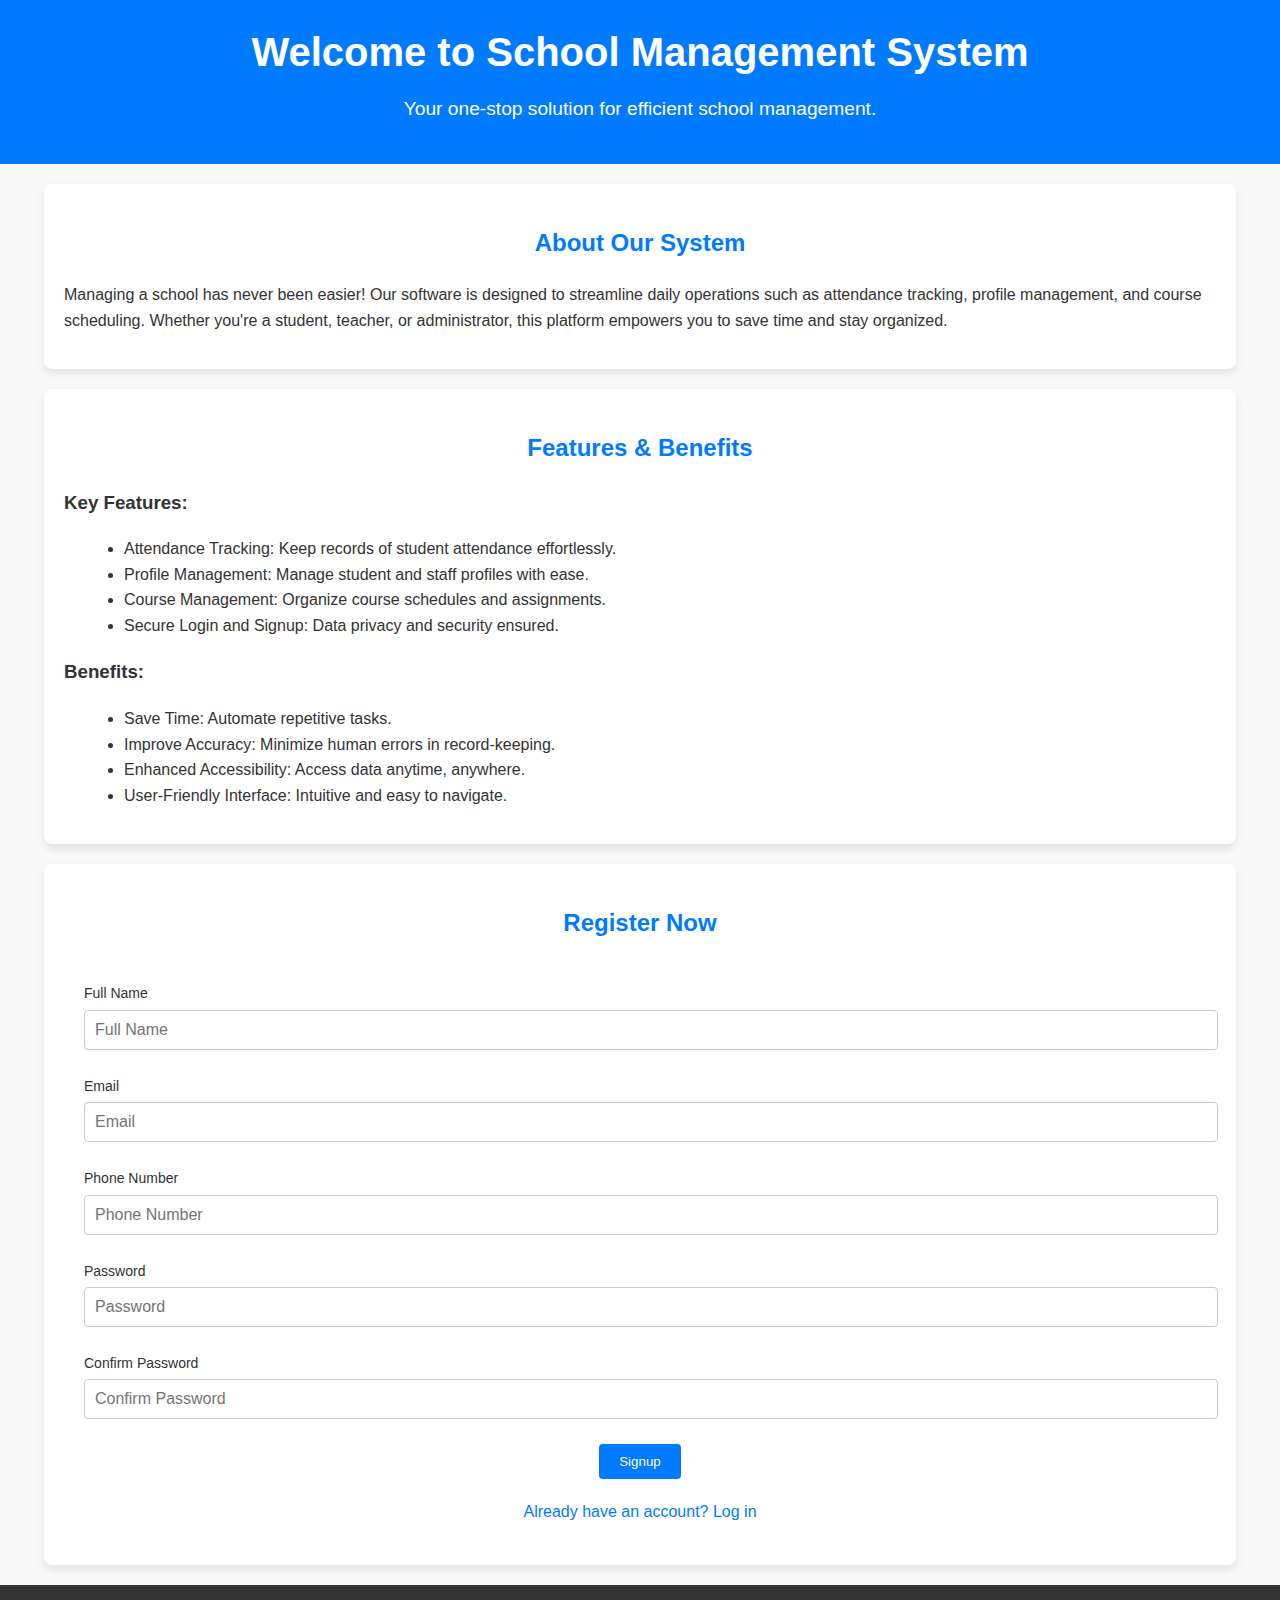
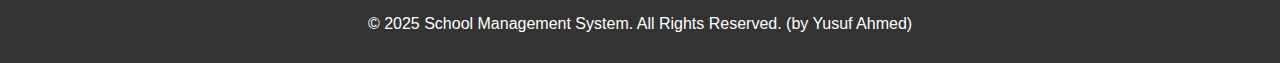
<file: frontend/welcome page/index.html>
<!DOCTYPE html>
<html lang="en">
  <head>
    <meta charset="UTF-8" />
    <meta name="viewport" content="width=device-width, initial-scale=1.0" />
    <title>School Management System</title>
    <link rel="stylesheet" href="style.css" />
    <script src="script.js"></script>
  </head>
  <body>
    <header>
      <h1>Welcome to School Management System</h1>
      <p>Your one-stop solution for efficient school management.</p>
    </header>

    <section id="about">
      <div class="container">
        <h2>About Our System</h2>
        <p>
          Managing a school has never been easier! Our software is designed to
          streamline daily operations such as attendance tracking, profile
          management, and course scheduling. Whether you're a student, teacher,
          or administrator, this platform empowers you to save time and stay
          organized.
        </p>
      </div>
    </section>

    <section id="features-benefits">
      <div class="container">
        <h2>Features & Benefits</h2>
        <div class="features">
          <h3>Key Features:</h3>
          <ul>
            <li>
              Attendance Tracking: Keep records of student attendance
              effortlessly.
            </li>
            <li>
              Profile Management: Manage student and staff profiles with ease.
            </li>
            <li>
              Course Management: Organize course schedules and assignments.
            </li>
            <li>Secure Login and Signup: Data privacy and security ensured.</li>
          </ul>
        </div>
        <div class="benefits">
          <h3>Benefits:</h3>
          <ul>
            <li>Save Time: Automate repetitive tasks.</li>
            <li>Improve Accuracy: Minimize human errors in record-keeping.</li>
            <li>Enhanced Accessibility: Access data anytime, anywhere.</li>
            <li>User-Friendly Interface: Intuitive and easy to navigate.</li>
          </ul>
        </div>
      </div>
    </section>

    <section id="auth">
      <div class="container">
        <h2>Register Now</h2>
        <div class="signup-container">
          <form>
            <div class="form-group">
              <label for="fullname">Full Name</label>
              <input
                id="fullname"
                type="text"
                name="fullname"
                placeholder="Full Name"
                required
              />
            </div>
            <div class="form-group">
              <label for="email">Email</label>
              <input
                id="email"
                type="email"
                name="email"
                placeholder="Email"
                required
              />
            </div>
            <div class="form-group">
              <label for="phone">Phone Number</label>
              <input
                id="phone"
                type="tel"
                name="phone"
                placeholder="Phone Number"
                required
              />
            </div>
            <div class="form-group">
              <label for="password">Password</label>
              <input
                id="password"
                type="password"
                name="password"
                placeholder="Password"
                required
              />
            </div>
            <div class="form-group">
              <label for="confirm_password">Confirm Password</label>
              <input
                id="confirm_password"
                type="password"
                name="confirm_password"
                placeholder="Confirm Password"
                required
              />
            </div>
            <div class="form-actions">
              <button type="submit" onclick="handleSignup(event)">
                Signup
              </button>
            </div>
          </form>
          <div class="login-link">
            <a
              href="http://127.0.0.1:5500/school%20system%20software/frontend/login%20page/login.html"
              >Already have an account? Log in</a
            >
          </div>
        </div>
      </div>
    </section>

    <footer>
      <p>
        &copy; 2025 School Management System. All Rights Reserved. (by Yusuf
        Ahmed)
      </p>
    </footer>
  </body>
</html>
</file>
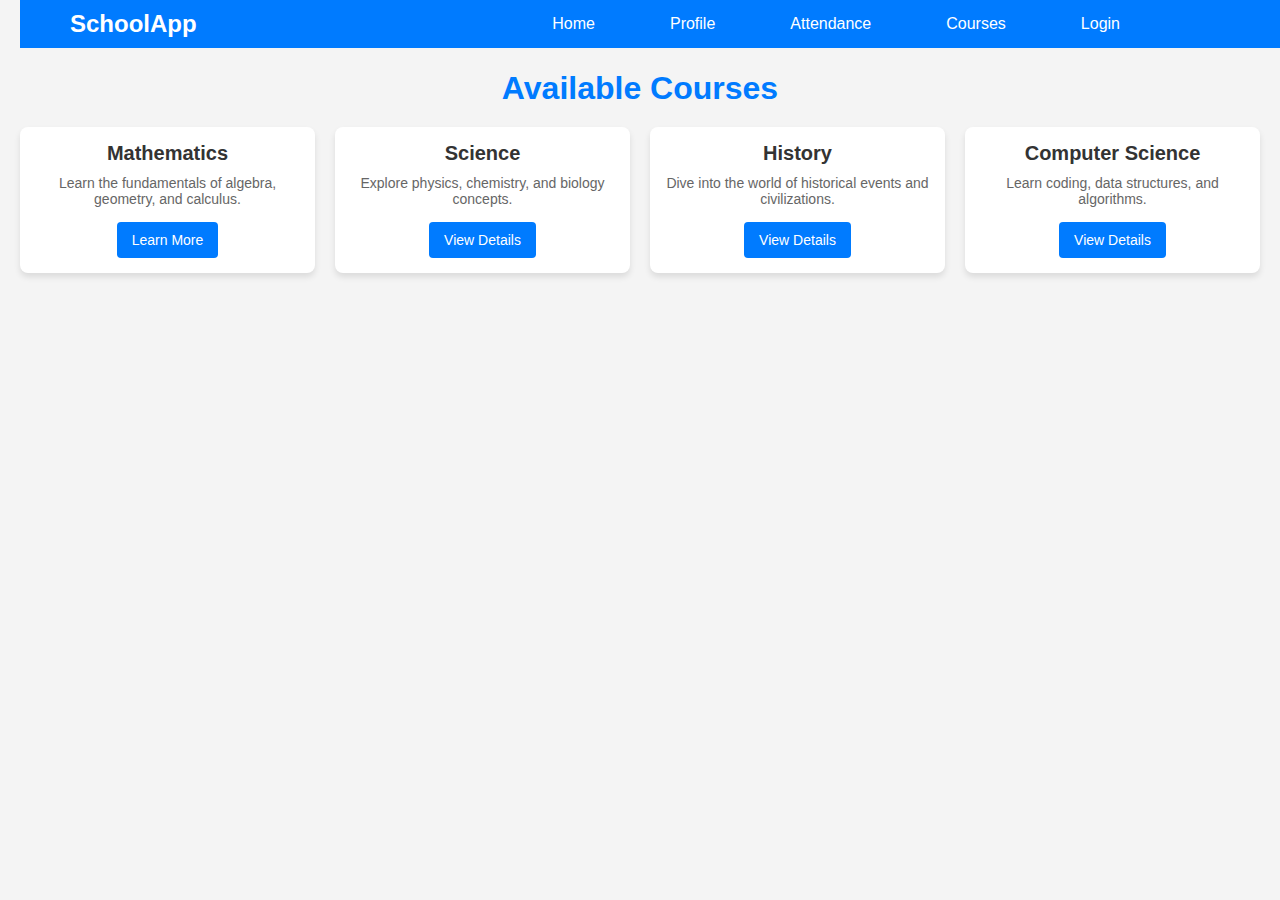
<file: frontend/courses/courses.html>
<!DOCTYPE html>
<html lang="en">
  <head>
    <meta charset="UTF-8" />
    <meta name="viewport" content="width=device-width, initial-scale=1.0" />
    <title>Courses</title>
    <link rel="stylesheet" href="courses.css" />
    <script src="courses.js"></script>
  </head>
  <body>
    <header class="header">
      <nav class="navbar">
        <div class="nav-logo">
          <a href="#">SchoolApp</a>
        </div>
        <ul class="nav-links">
          <li>
            <a
              href="http://127.0.0.1:5500/school%20system%20software/frontend/welcome%20page/index.html"
              >Home</a
            >
          </li>
          <li>
            <a
              href="http://127.0.0.1:5500/school%20system%20software/frontend/profile/profile.html"
              >Profile</a
            >
          </li>
          <li>
            <a
              href="http://127.0.0.1:5500/school%20system%20software/frontend/attendance%20page/attendance.html"
              >Attendance</a
            >
          </li>
          <li>
            <a
              href="http://127.0.0.1:5500/school%20system%20software/frontend/courses/courses.html"
              >Courses</a
            >
          </li>
          <li>
            <a
              href="http://127.0.0.1:5500/school%20system%20software/frontend/login%20page/login.html"
              >Login</a
            >
          </li>
        </ul>
      </nav>
      <h1>Available Courses</h1>
    </header>
    <section class="courses-section">
      <div class="course-card">
        <h2>Mathematics</h2>
        <p>Learn the fundamentals of algebra, geometry, and calculus.</p>
        <button onclick="toggleDetails(this)">Learn More</button>
        <div class="course-details" style="display: none">
          <p>
            In-depth coverage of topics like linear equations, geometry
            theorems, and calculus integrals. Perfect for students preparing for
            advanced studies.
          </p>
        </div>
      </div>
      <div class="course-card">
        <h2>Science</h2>
        <p>Explore physics, chemistry, and biology concepts.</p>
        <button>View Details</button>
      </div>
      <div class="course-card">
        <h2>History</h2>
        <p>Dive into the world of historical events and civilizations.</p>
        <button>View Details</button>
      </div>
      <div class="course-card">
        <h2>Computer Science</h2>
        <p>Learn coding, data structures, and algorithms.</p>
        <button>View Details</button>
      </div>
    </section>
  </body>
</html>
</file>
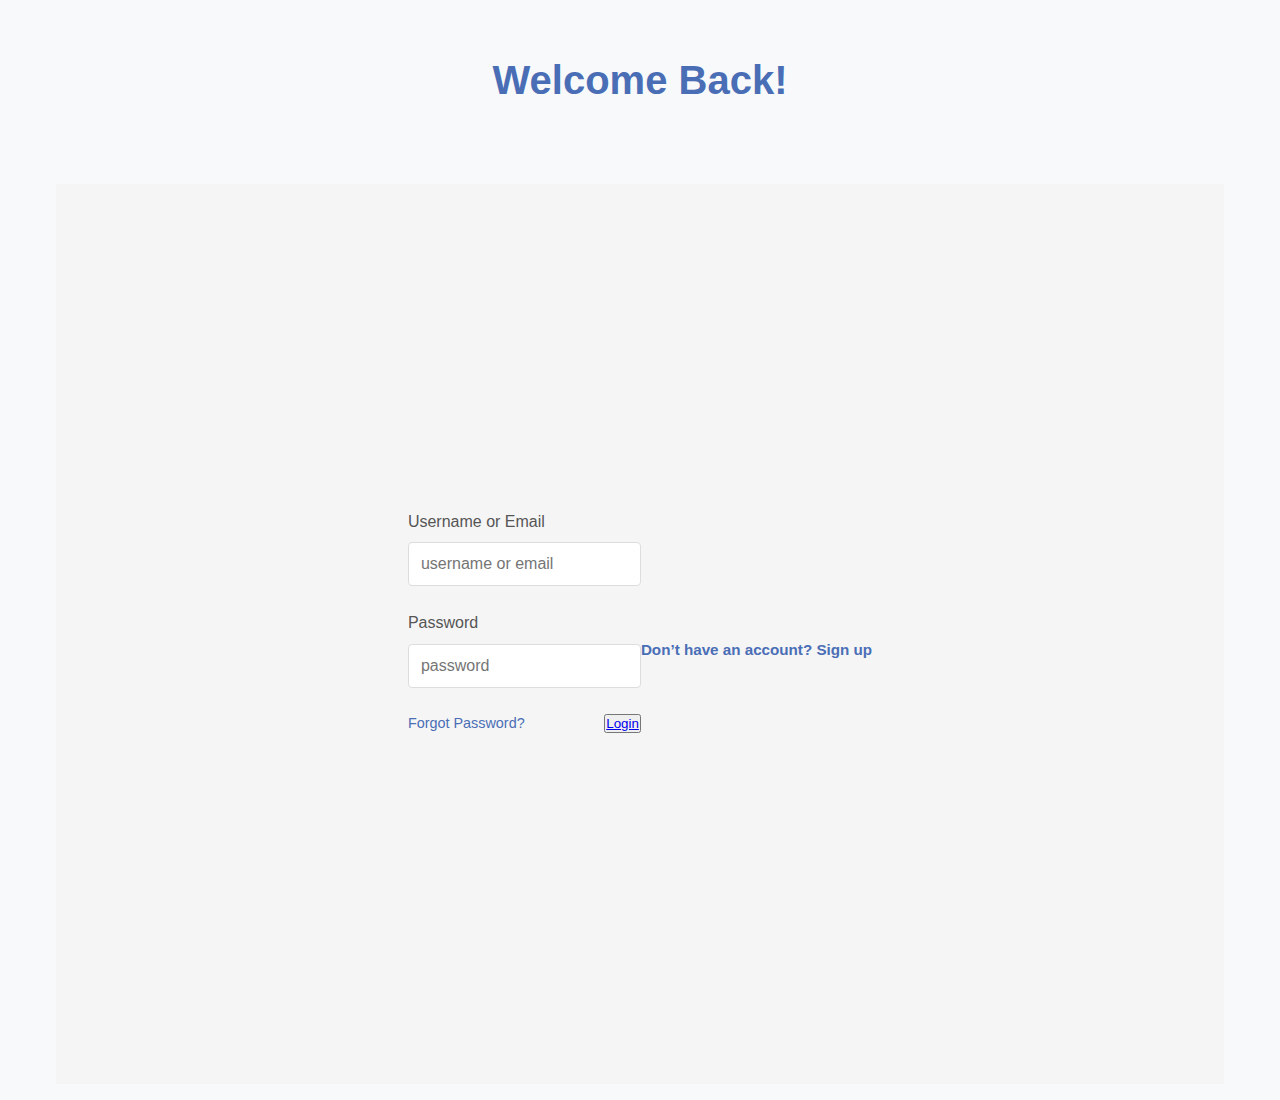
<file: frontend/login page/login.html>
<html lang="en">
  <head>
    <meta charset="UTF-8" />
    <meta name="viewport" content="width=device-width, initial-scale=1.0" />
    <title>Login Page</title>
    <link rel="stylesheet" href="login.css" />
    <script src="login.js"></script>
  </head>
  <body>
    <div class="page-container">
      <header class="header-container">
        <h1>Welcome Back!</h1>
      </header>
      <section class="login-container">
        <form>
          <div class="form-group">
            <label for="username_or_email">Username or Email</label>
            <input
              id="username_or_email"
              type="text"
              name="username_or_email"
              placeholder="username or email"
              required
            />
          </div>
          <div class="form-group">
            <label for="password">Password</label>
            <input
              id="password"
              type="password"
              name="password"
              placeholder="password"
              required
            />
          </div>
          <div class="form-actions">
            <a href="javascript:void(0);" class="forgot-password"
              >Forgot Password?</a
            >
            <button>
              <a
                href="http://127.0.0.1:5500/school%20system%20software/frontend/courses/courses.html"
                >Login</a
              >
            </button>
          </div>
        </form>
        <div class="signup-link">
          <a href="javascript:void(0);">Don’t have an account? Sign up</a>
        </div>
      </section>
    </div>
  </body>
</html>
</file>
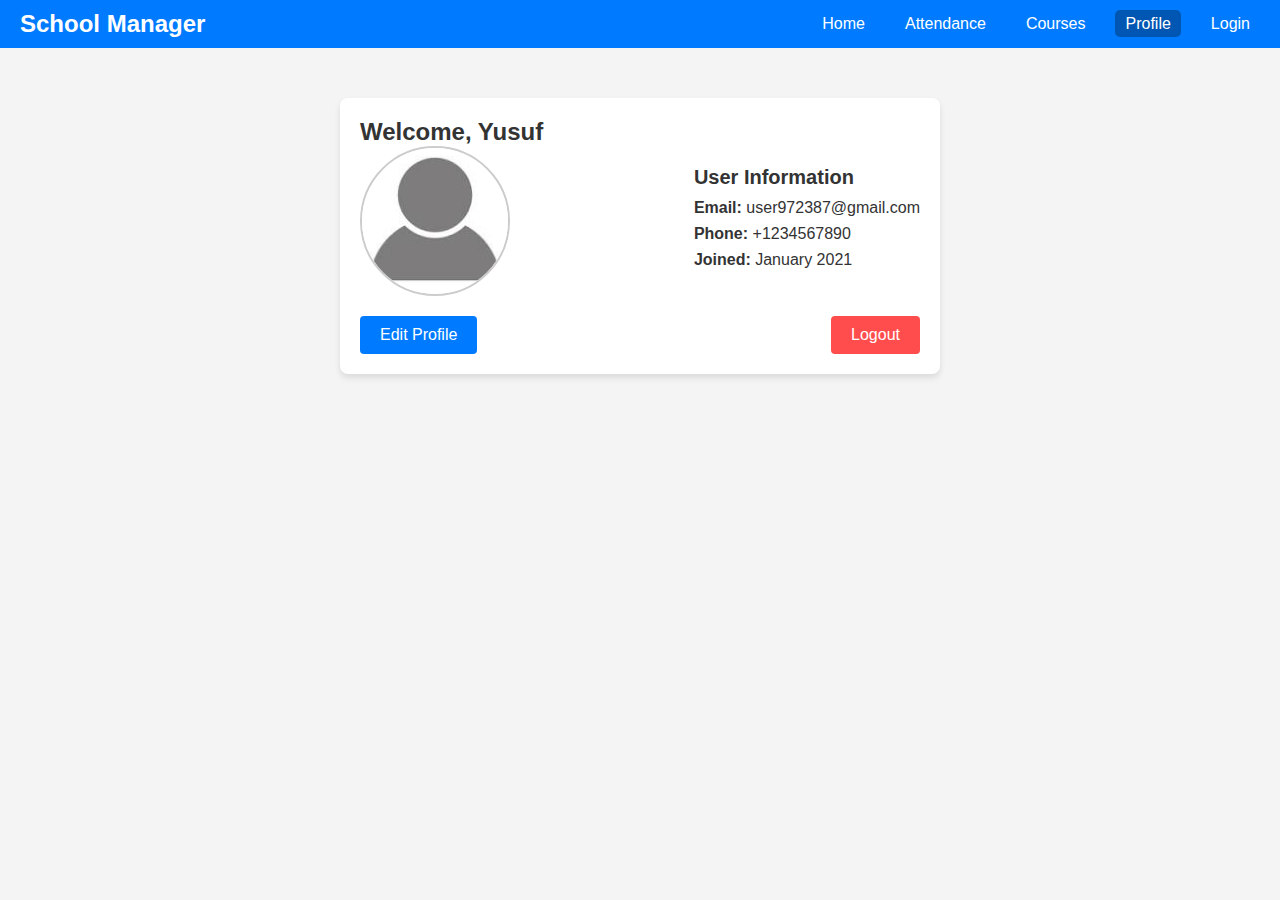
<file: frontend/profile/profile.html>
<!DOCTYPE html>
<html lang="en">
  <head>
    <meta charset="UTF-8" />
    <meta name="viewport" content="width=device-width, initial-scale=1.0" />
    <title>Profile Page</title>
    <link rel="stylesheet" href="profile.css" />
    <script src="profile.js"></script>
  </head>
  <body>
    <!-- Navigation Bar -->
    <nav class="navbar">
      <div class="logo">
        <a href="#">School Manager</a>
      </div>
      <ul class="nav-links">
        <li>
          <a
            href="http://127.0.0.1:5500/school%20system%20software/frontend/welcome%20page/index.html"
            >Home</a
          >
        </li>
        <li>
          <a
            href="http://127.0.0.1:5500/school%20system%20software/frontend/attendance%20page/attendance.html"
            >Attendance</a
          >
        </li>
        <li>
          <a
            href="http://127.0.0.1:5500/school%20system%20software/frontend/courses/courses.html"
            >Courses</a
          >
        </li>
        <li>
          <a
            href="http://127.0.0.1:5500/school%20system%20software/frontend/profile/profile.html"
            class="active"
            >Profile</a
          >
        </li>
        <li>
          <a
            href="http://127.0.0.1:5500/school%20system%20software/frontend/login%20page/login.html"
            >Login</a
          >
        </li>
      </ul>
    </nav>

    <!-- Profile Container -->
    <div class="profile-container">
      <div class="profile-header">
        <h2>Welcome, Yusuf</h2>
      </div>
      <div class="profile-details">
        <div class="profile-image-container">
          <img
            id="profile-image"
            src="[data-uri] "
            alt="Profile Image"
          />
        </div>
        <div class="profile-info">
          <h2>User Information</h2>
          <p><strong>Email:</strong> user972387@gmail.com</p>
          <p><strong>Phone:</strong> +1234567890</p>
          <p><strong>Joined:</strong> January 2021</p>
        </div>
      </div>
      <div class="profile-actions">
        <button class="edit-profile">Edit Profile</button>
        <button class="logout">Logout</button>
      </div>
    </div>
  </body>
</html>
</file>
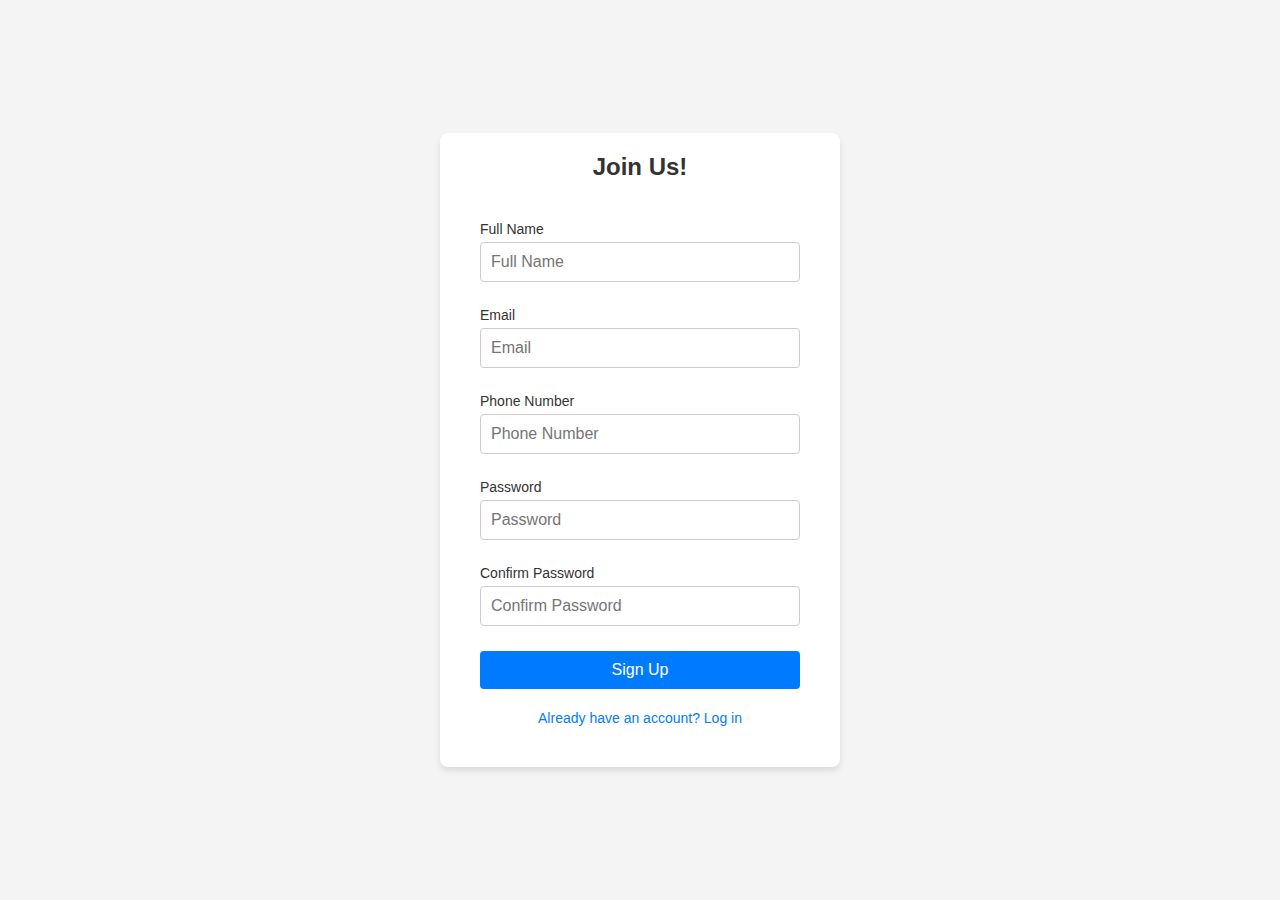
<file: frontend/signup page/signup.html>
<!DOCTYPE html>
<html lang="en">
  <head>
    <meta charset="UTF-8" />
    <meta name="viewport" content="width=device-width, initial-scale=1.0" />
    <title>Sign Up Page</title>
    <link rel="stylesheet" href="signup.css" />
  </head>
  <body>
    <div class="page-container">
      <header class="header-container">
        <h1>Join Us!</h1>
      </header>
      <section class="signup-container">
        <form>
          <div class="form-group">
            <label for="fullname">Full Name</label>
            <input
              id="fullname"
              type="text"
              name="fullname"
              placeholder="Full Name"
              required
            />
          </div>
          <div class="form-group">
            <label for="email">Email</label>
            <input
              id="email"
              type="email"
              name="email"
              placeholder="Email"
              required
            />
          </div>
          <div class="form-group">
            <label for="phone">Phone Number</label>
            <input
              id="phone"
              type="tel"
              name="phone"
              placeholder="Phone Number"
              required
            />
          </div>
          <div class="form-group">
            <label for="password">Password</label>
            <input
              id="password"
              type="password"
              name="password"
              placeholder="Password"
              required
            />
          </div>
          <div class="form-group">
            <label for="confirm_password">Confirm Password</label>
            <input
              id="confirm_password"
              type="password"
              name="confirm_password"
              placeholder="Confirm Password"
              required
            />
          </div>
          <div class="form-actions">
            <button type="submit">Sign Up</button>
          </div>
        </form>
        <div class="login-link">
          <a href="javascript:void(0);">Already have an account? Log in</a>
        </div>
      </section>
    </div>
  </body>
</html>
</file>
<file: frontend/welcome page/style.css>
/* General Styling */
body {
  font-family: Arial, sans-serif;
  line-height: 1.6;
  margin: 0;
  padding: 0;
  background-color: #f9f9f9;
  color: #333;
}

header {
  text-align: center;
  background: #007bff;
  color: white;
  padding: 20px 10px;
}

header h1 {
  font-size: 2.5rem;
  margin: 0;
}

header p {
  font-size: 1.2rem;
  margin-top: 10px;
}

.container {
  width: 90%;
  max-width: 1200px;
  margin: 20px auto;
  padding: 20px;
  background: white;
  border-radius: 8px;
  box-shadow: 0 4px 8px rgba(0, 0, 0, 0.1);
}

section {
  margin-bottom: 20px;
}

h2 {
  text-align: center;
  color: #007bff;
}

ul {
  list-style-type: disc;
  margin-left: 20px;
}

footer {
  text-align: center;
  background: #333;
  color: white;
  padding: 10px 0;
}

/* Form Styling */
.signup-container {
  padding: 20px;
}

.form-group {
  margin-bottom: 15px;
}

.form-group label {
  display: block;
  font-size: 14px;
  margin-bottom: 5px;
}

.form-group input {
  width: 100%;
  padding: 10px;
  font-size: 16px;
  border: 1px solid #ccc;
  border-radius: 4px;
  margin-bottom: 10px;
  transition: border-color 0.3s;
}

.form-group input:focus {
  border-color: #007bff;
  outline: none;
}

.form-actions {
  text-align: center;
}

button {
  padding: 10px 20px;
  background-color: #007bff;
  color: white;
  border: none;
  border-radius: 4px;
  cursor: pointer;
}

button:hover {
  background-color: #0056b3;
}

/* Links */
.login-link {
  text-align: center;
  margin-top: 20px;
}

.login-link a {
  color: #007bff;
  text-decoration: none;
}

.login-link a:hover {
  text-decoration: underline;
}
</file>
<file: frontend/courses/courses.css>
/* Basic Reset */
* {
  margin: 0;
  padding: 0;
  box-sizing: border-box;
}

body {
  font-family: Arial, sans-serif;
  background-color: #f4f4f4;
  color: #333;
  padding: 20px;
}
.navbar {
  display: flex;
  justify-content: space-between;
  align-items: center;
  background-color: #007bff;
  padding: 10px 50px;
  color: white;
  position: fixed;
  width: 100%;
  top: 0;
  z-index: 1000;
}

.nav-logo a {
  color: white;
  font-size: 24px;
  text-decoration: none;
  font-weight: bold;
}

.nav-links {
  list-style: none;
  display: flex;
  gap: 15px;
  padding-right: 100px;
}

.nav-links li {
  display: inline-block;
}

.nav-links a {
  text-decoration: none;
  color: white;
  padding: 5px 30px;
  transition: background-color 0.3s;
}

.nav-links a:hover {
  background-color: #0056b3;
  border-radius: 5px;
}

/* Header Styling */
.header {
  text-align: center;
  margin-bottom: 20px;
}

.header h1 {
  font-size: 32px;
  color: #007bff;
  padding: auto;
  margin-top: 50px;
}

/* Courses Section */
.courses-section {
  display: grid;
  grid-template-columns: repeat(auto-fit, minmax(250px, 1fr));
  gap: 20px;
  margin-top: 20px;
}

.course-card {
  background-color: #fff;
  padding: 15px;
  border-radius: 8px;
  box-shadow: 0 4px 6px rgba(0, 0, 0, 0.1);
  text-align: center;
  transition: transform 0.3s, box-shadow 0.3s;
}

.course-card h2 {
  font-size: 20px;
  color: #333;
  margin-bottom: 10px;
}

.course-card p {
  font-size: 14px;
  color: #666;
  margin-bottom: 15px;
}

.course-card button {
  padding: 10px 15px;
  font-size: 14px;
  color: white;
  background-color: #007bff;
  border: none;
  border-radius: 4px;
  cursor: pointer;
  transition: background-color 0.3s;
}

.course-card button:hover {
  background-color: #0056b3;
}

.course-card:hover {
  transform: translateY(-5px);
  box-shadow: 0 6px 8px rgba(0, 0, 0, 0.15);
}

/* Responsive Design */
@media (max-width: 600px) {
  .header h1 {
    font-size: 24px;
  }

  .course-card h2 {
    font-size: 18px;
  }

  .course-card p {
    font-size: 12px;
  }
}
</file>
<file: frontend/login page/login.css>
/* Reset and base styles */
* {
  margin: 0;
  padding: 0;
  box-sizing: border-box;
  font-family: 'Segoe UI', Tahoma, Geneva, Verdana, sans-serif;
}

:root {
  --primary-color: #4a6eb5;
  --primary-dark: #345491;
  --secondary-color: #6c63ff;
  --text-color: #333;
  --light-gray: #e9ecef;
  --border-color: #d1d1d1;
  --success-color: #28a745;
  --error-color: #dc3545;
  --warning-color: #ffc107;
  --info-color: #17a2b8;
}

body {
  background-color: #f8f9fa;
  color: var(--text-color);
  line-height: 1.6;
}

.page-container {
  display: flex;
  flex-direction: column;
  min-height: 100vh;
  max-width: 1200px;
  margin: 0 auto;
  padding: 1rem;
}

/* Header styles */
.header-container {
  text-align: center;
  margin-bottom: 2rem;
  padding: 2rem 0;
}

.header-container h1 {
  color: var(--primary-color);
  font-size: 2.5rem;
  margin-bottom: 0.5rem;
}

.header-container p {
  color: #6c757d;
  font-size: 1.1rem;
}

/* Login container styles */
.login-container {
  display: flex;
  justify-content: center;
  align-items: center;
  min-height: 100vh;
  background-color: #f5f5f5;
  padding: 20px;
}

.login-box {
  background: white;
  padding: 2rem;
  border-radius: 8px;
  box-shadow: 0 2px 4px rgba(0, 0, 0, 0.1);
  width: 100%;
  max-width: 400px;
}

.login-box h2 {
  color: #333;
  text-align: center;
  margin-bottom: 0.5rem;
}

.login-box h3 {
  color: #666;
  text-align: center;
  margin-bottom: 2rem;
  font-weight: normal;
}

/* Form styles */
.form-group {
  margin-bottom: 1.5rem;
}

.form-group label {
  display: block;
  margin-bottom: 0.5rem;
  color: #555;
  font-weight: 500;
}

.form-group input,
.form-group select {
  width: 100%;
  padding: 0.75rem;
  border: 1px solid #ddd;
  border-radius: 4px;
  font-size: 1rem;
  transition: border-color 0.3s ease;
}

.form-group input:focus,
.form-group select:focus {
  outline: none;
  border-color: #007bff;
  box-shadow: 0 0 0 2px rgba(0, 123, 255, 0.25);
}

/* Form actions styles */
.form-actions {
  display: flex;
  justify-content: space-between;
  align-items: center;
  margin-bottom: 1.5rem;
}

.remember-me {
  display: flex;
  align-items: center;
}

.remember-me input {
  margin-right: 0.5rem;
  cursor: pointer;
}

.remember-me label {
  cursor: pointer;
}

.forgot-password {
  color: var(--primary-color);
  text-decoration: none;
  font-size: 0.9rem;
  transition: color 0.3s ease;
}

.forgot-password:hover {
  color: var(--primary-dark);
  text-decoration: underline;
}

/* Button styles */
.login-button {
  width: 100%;
  padding: 0.75rem;
  background-color: #007bff;
  color: white;
  border: none;
  border-radius: 4px;
  font-size: 1rem;
  font-weight: 500;
  cursor: pointer;
  transition: background-color 0.3s ease;
}

.login-button:hover {
  background-color: #0056b3;
}

.login-button:disabled {
  background-color: #ccc;
  cursor: not-allowed;
}

/* Spinner for loading state */
.spinner {
  display: inline-block;
  width: 20px;
  height: 20px;
  border: 3px solid rgba(255, 255, 255, 0.3);
  border-radius: 50%;
  border-top-color: white;
  animation: spin 1s ease-in-out infinite;
  margin-left: 10px;
}

@keyframes spin {
  to { transform: rotate(360deg); }
}

.hidden {
  display: none;
}

/* Sign up link styles */
.signup-link {
  text-align: center;
  margin-top: 2rem;
  font-size: 0.95rem;
}

.signup-link a {
  color: var(--primary-color);
  text-decoration: none;
  font-weight: 600;
  transition: color 0.3s ease;
}

.signup-link a:hover {
  color: var(--primary-dark);
  text-decoration: underline;
}

/* Error message styles */
.error-message {
  background-color: #fff3f3;
  color: #dc3545;
  padding: 0.75rem;
  border-radius: 4px;
  margin-bottom: 1rem;
  border: 1px solid #ffcdd2;
  text-align: center;
}

.error-message.visible {
  display: block;
}

/* Footer styles */
.login-footer {
  margin-top: 1.5rem;
  text-align: center;
  color: #666;
  font-size: 0.9rem;
}

/* Animation for error state */
@keyframes shake {
  0%, 100% { transform: translateX(0); }
  25% { transform: translateX(-5px); }
  75% { transform: translateX(5px); }
}

.shake {
  animation: shake 0.5s ease-in-out;
}

/* Responsive adjustments */
@media (max-width: 480px) {
  .login-box {
    padding: 1.5rem;
  }

  .form-group input,
  .form-group select,
  .login-button {
    padding: 0.6rem;
  }
}
</file>
<file: frontend/profile/profile.css>
/* Basic Reset */
* {
  margin: 0;
  padding: 0;
  box-sizing: border-box;
}

/* Body Styling */
body {
  font-family: Arial, sans-serif;
  background-color: #f4f4f4;
  color: #333;
}

/* Navigation Bar */
.navbar {
  display: flex;
  justify-content: space-between;
  align-items: center;
  background-color: #007bff;
  padding: 10px 20px;
}

.navbar .logo a {
  color: white;
  text-decoration: none;
  font-size: 1.5em;
  font-weight: bold;
}

.navbar .nav-links {
  list-style: none;
  display: flex;
  gap: 20px;
}

.navbar .nav-links li {
  display: inline;
}

.navbar .nav-links a {
  color: white;
  text-decoration: none;
  font-size: 1em;
  padding: 5px 10px;
  border-radius: 5px;
  transition: background-color 0.3s;
}

.navbar .nav-links a:hover {
  background-color: #0056b3;
}

.navbar .nav-links .active {
  background-color: #0056b3;
}

/* Profile Container */
.profile-container {
  width: 100%;
  max-width: 600px;
  margin: 50px auto;
  padding: 20px;
  background-color: #fff;
  border-radius: 8px;
  box-shadow: 0 4px 6px rgba(0, 0, 0, 0.1);
}

/* Profile Image Container */
.profile-image-container {
  width: 150px;
  height: 150px;
  border-radius: 50%;
  overflow: hidden;
  background-color: #f0f0f0;
  display: flex;
  justify-content: center;
  align-items: center;
  border: 2px solid #ccc;
}

.profile-image-container img {
  width: 100%;
  height: 100%;
  object-fit: cover;
}

@media (max-width: 768px) {
  .profile-image-container {
    width: 100px;
    height: 100px;
  }
}

/* Profile Details Section */
.profile-details {
  display: flex;
  align-items: center;
  justify-content: space-between;
  margin-bottom: 20px;
}

.profile-info {
  max-width: 300px;
}

.profile-info h2 {
  font-size: 20px;
  color: #333;
  margin-bottom: 10px;
}

.profile-info p {
  font-size: 16px;
  margin-bottom: 8px;
}

/* Profile Actions */
.profile-actions {
  display: flex;
  justify-content: space-between;
}

.profile-actions button {
  padding: 10px 20px;
  font-size: 16px;
  color: white;
  background-color: #007bff;
  border: none;
  border-radius: 4px;
  cursor: pointer;
  transition: background-color 0.3s;
}

.profile-actions button:hover {
  background-color: #0056b3;
}

.profile-actions .logout {
  background-color: #ff4d4d;
}

.profile-actions .logout:hover {
  background-color: #e60000;
}
</file>
<file: frontend/signup page/signup.css>
/* Basic Reset */
* {
  margin: 0;
  padding: 0;
  box-sizing: border-box;
}

/* Body Styling */
body {
  font-family: Arial, sans-serif;
  background-color: #f4f4f4;
  color: #333;
  display: flex;
  justify-content: center;
  align-items: center;
  height: 100vh;
}

/* Page Container */
.page-container {
  width: 100%;
  max-width: 400px;
  padding: 20px;
  background-color: #fff;
  border-radius: 8px;
  box-shadow: 0 4px 6px rgba(0, 0, 0, 0.1);
}

/* Header Styling */
.header-container {
  text-align: center;
  margin-bottom: 20px;
}

.header-container h1 {
  font-size: 24px;
  color: #333;
}

/* Form Container */
.signup-container {
  padding: 20px;
}

.form-group {
  margin-bottom: 15px;
}

.form-group label {
  display: block;
  font-size: 14px;
  margin-bottom: 5px;
}

.form-group input {
  width: 100%;
  padding: 10px;
  font-size: 16px;
  border: 1px solid #ccc;
  border-radius: 4px;
  margin-bottom: 10px;
  transition: border-color 0.3s;
}

.form-group input:focus {
  border-color: #007bff;
  outline: none;
}

.form-actions {
  text-align: center;
}

button {
  width: 100%;
  padding: 10px;
  font-size: 16px;
  background-color: #007bff;
  color: white;
  border: none;
  border-radius: 4px;
  cursor: pointer;
  transition: background-color 0.3s;
}

button:hover {
  background-color: #0056b3;
}

/* Link Styling */
.login-link {
  text-align: center;
  margin-top: 20px;
}

.login-link a {
  color: #007bff;
  text-decoration: none;
  font-size: 14px;
}

.login-link a:hover {
  text-decoration: underline;
}
</file>
